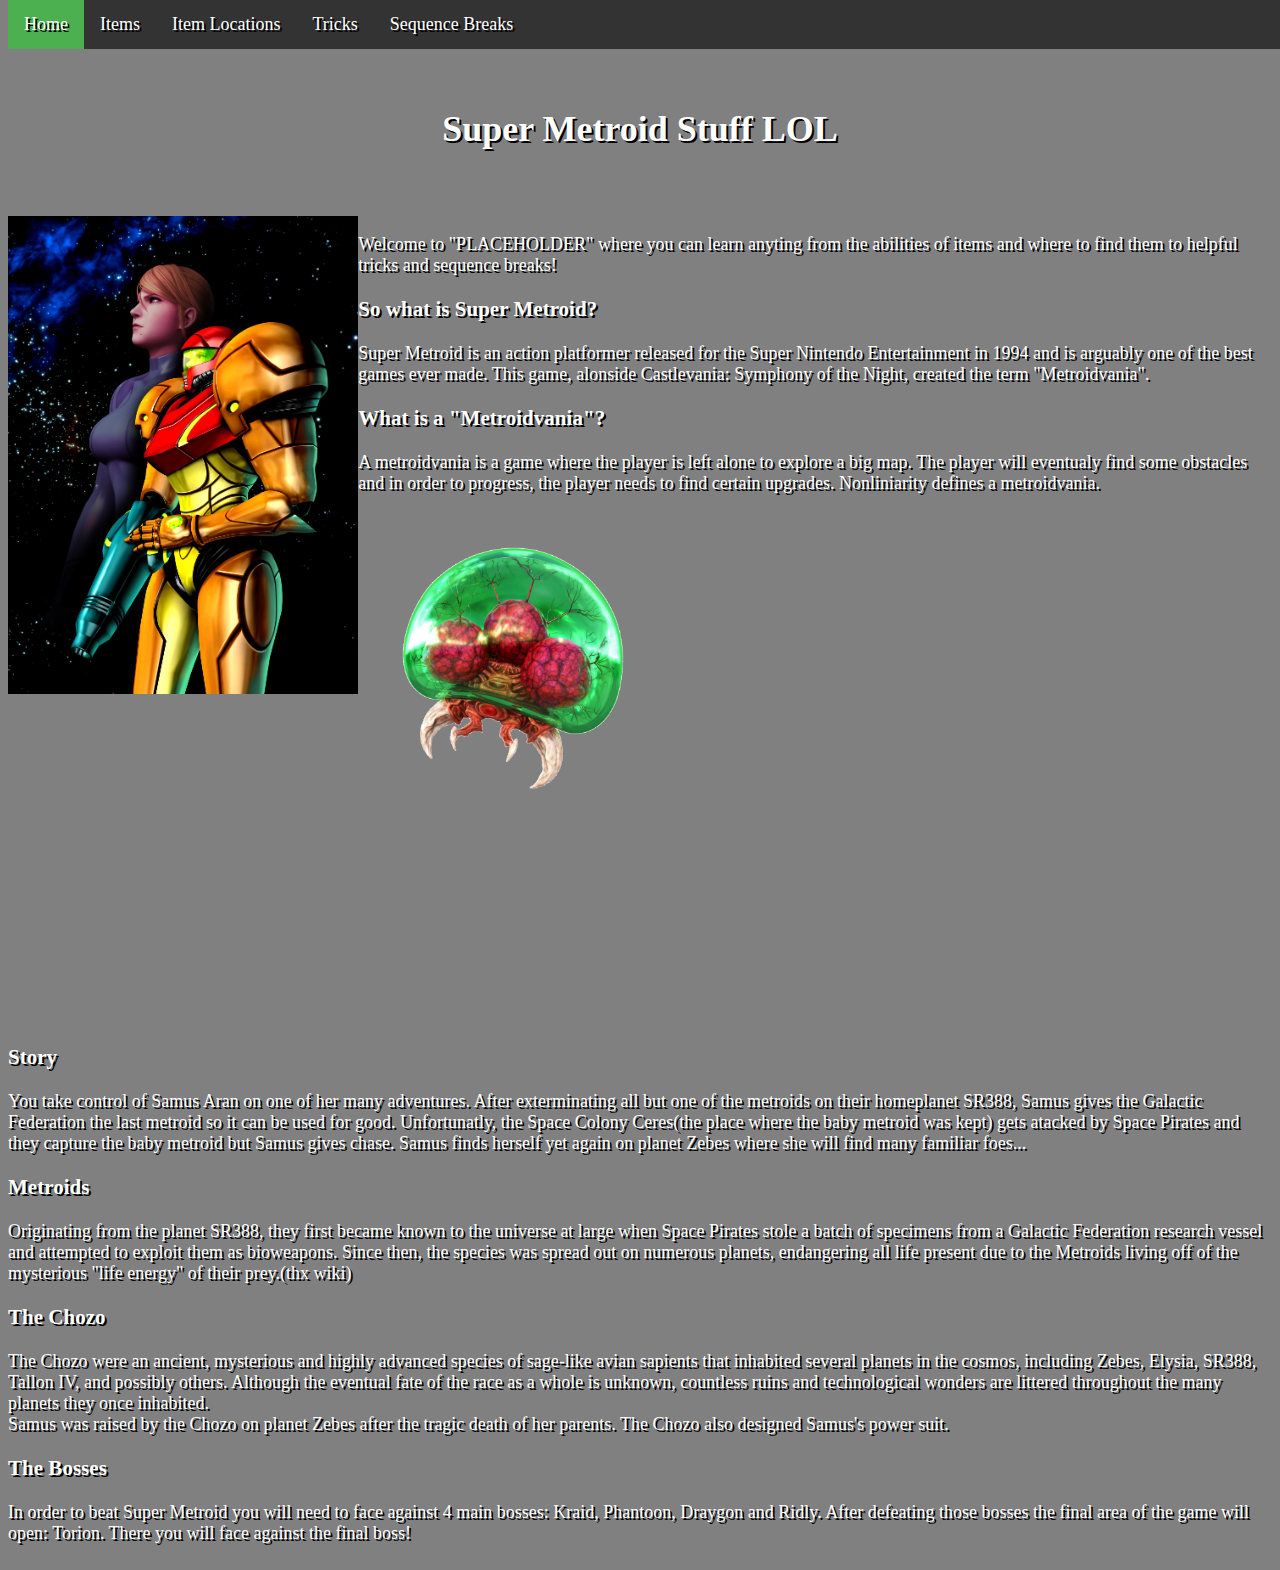
<file: index.html>
<!DOCTYPE html>
<html lang="en">
	<head>
		<link rel="stylesheet" href="styles.css">
		<ul>
			<li><a class="active" href="index.html">Home</a></li>
			<li><a href="items.html">Items</a></li>
			<li><a href="#locations">Item Locations</a></li>
			<li><a href="#tricks">Tricks</a></li>
			<li><a href="#sequence_breaks">Sequence Breaks</a></li>
		</ul> 
	</head>
	<body>
		
		<h1><br><br>Super Metroid Stuff LOL
			<br>
			<br>
		</h1>
		
		<div class="parent">
			
			<img src="samuspic.png" id="samuspic" width="423px" height="586px" class="div1">
			
			<div class="div2"> 
				<div>
					<p>Welcome to "PLACEHOLDER" where you can learn anyting from the abilities of items and where to find them to helpful tricks and sequence breaks!</p>
				</div>
				<h3>So what is Super Metroid?</h2>
				<p>Super Metroid is an action platformer released for the Super Nintendo Entertainment in 1994 and is arguably one of the best games ever made. This game, alonside Castlevania: Symphony of the Night, created the term "Metroidvania".</p>
				<h3>What is a "Metroidvania"?</h3>
				<p>A metroidvania is a game where the player is left alone to explore a big map. The player will eventualy find some obstacles and in order to progress, the player needs to find certain upgrades. Nonliniarity defines a metroidvania. </p>
				<img src="metroid.png" width="300px" height="300px" id="metroidpic"></a>
			</div>
			<div class="div3">
				<h3>Story</h3>
				<p>You take control of Samus Aran on one of her many adventures. After exterminating all but one of the metroids on their homeplanet SR388, Samus gives the Galactic Federation the last metroid so it can be used for good. Unfortunatly, the Space Colony Ceres(the place where the baby metroid was kept) gets atacked by Space Pirates and they capture the baby metroid but Samus gives chase. Samus finds herself yet again on planet Zebes where she will find many familiar foes...</p>
				<h3>Metroids</h3>
				<p>Originating from the planet SR388, they first became known to the universe at large when Space Pirates stole a batch of specimens from a Galactic Federation research vessel and attempted to exploit them as bioweapons. Since then, the species was spread out on numerous planets, endangering all life present due to the Metroids living off of the mysterious "life energy" of their prey.(thx wiki)</p>
				<h3>The Chozo</h3>
				<p>The Chozo were an ancient, mysterious and highly advanced species of sage-like avian sapients that inhabited several planets in the cosmos, including Zebes, Elysia, SR388, Tallon IV, and possibly others. Although the eventual fate of the race as a whole is unknown, countless ruins and technological wonders are littered throughout the many planets they once inhabited.<br>Samus was raised by the Chozo on planet Zebes after the tragic death of her parents. The Chozo also designed Samus's power suit.
				<h3>The Bosses</h3>
				<p>In order to beat Super Metroid you will need to face against 4 main bosses: Kraid, Phantoon, Draygon and Ridly. After defeating those bosses the final area of the game will open: Torion. There you will face against the final boss!</p> 
			</div>
		</div> 
		
	</body>
</html>
</file>
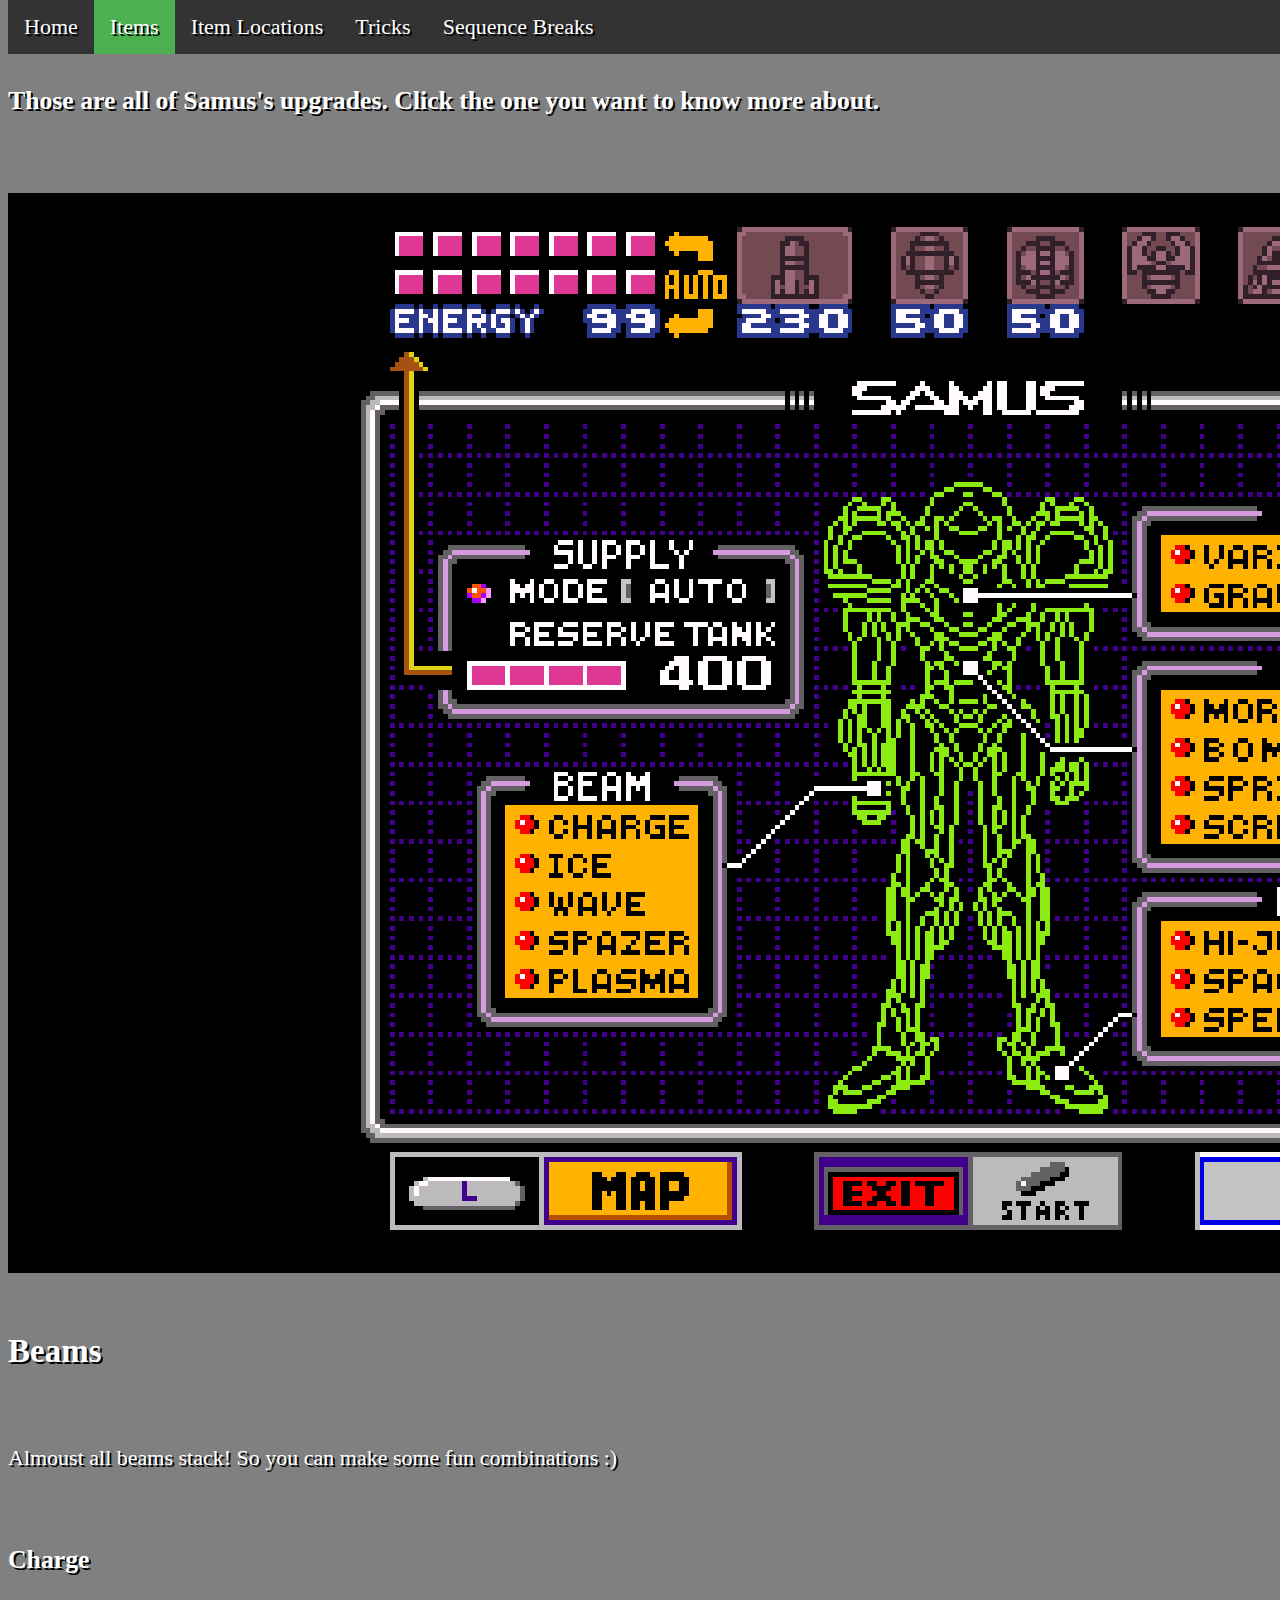
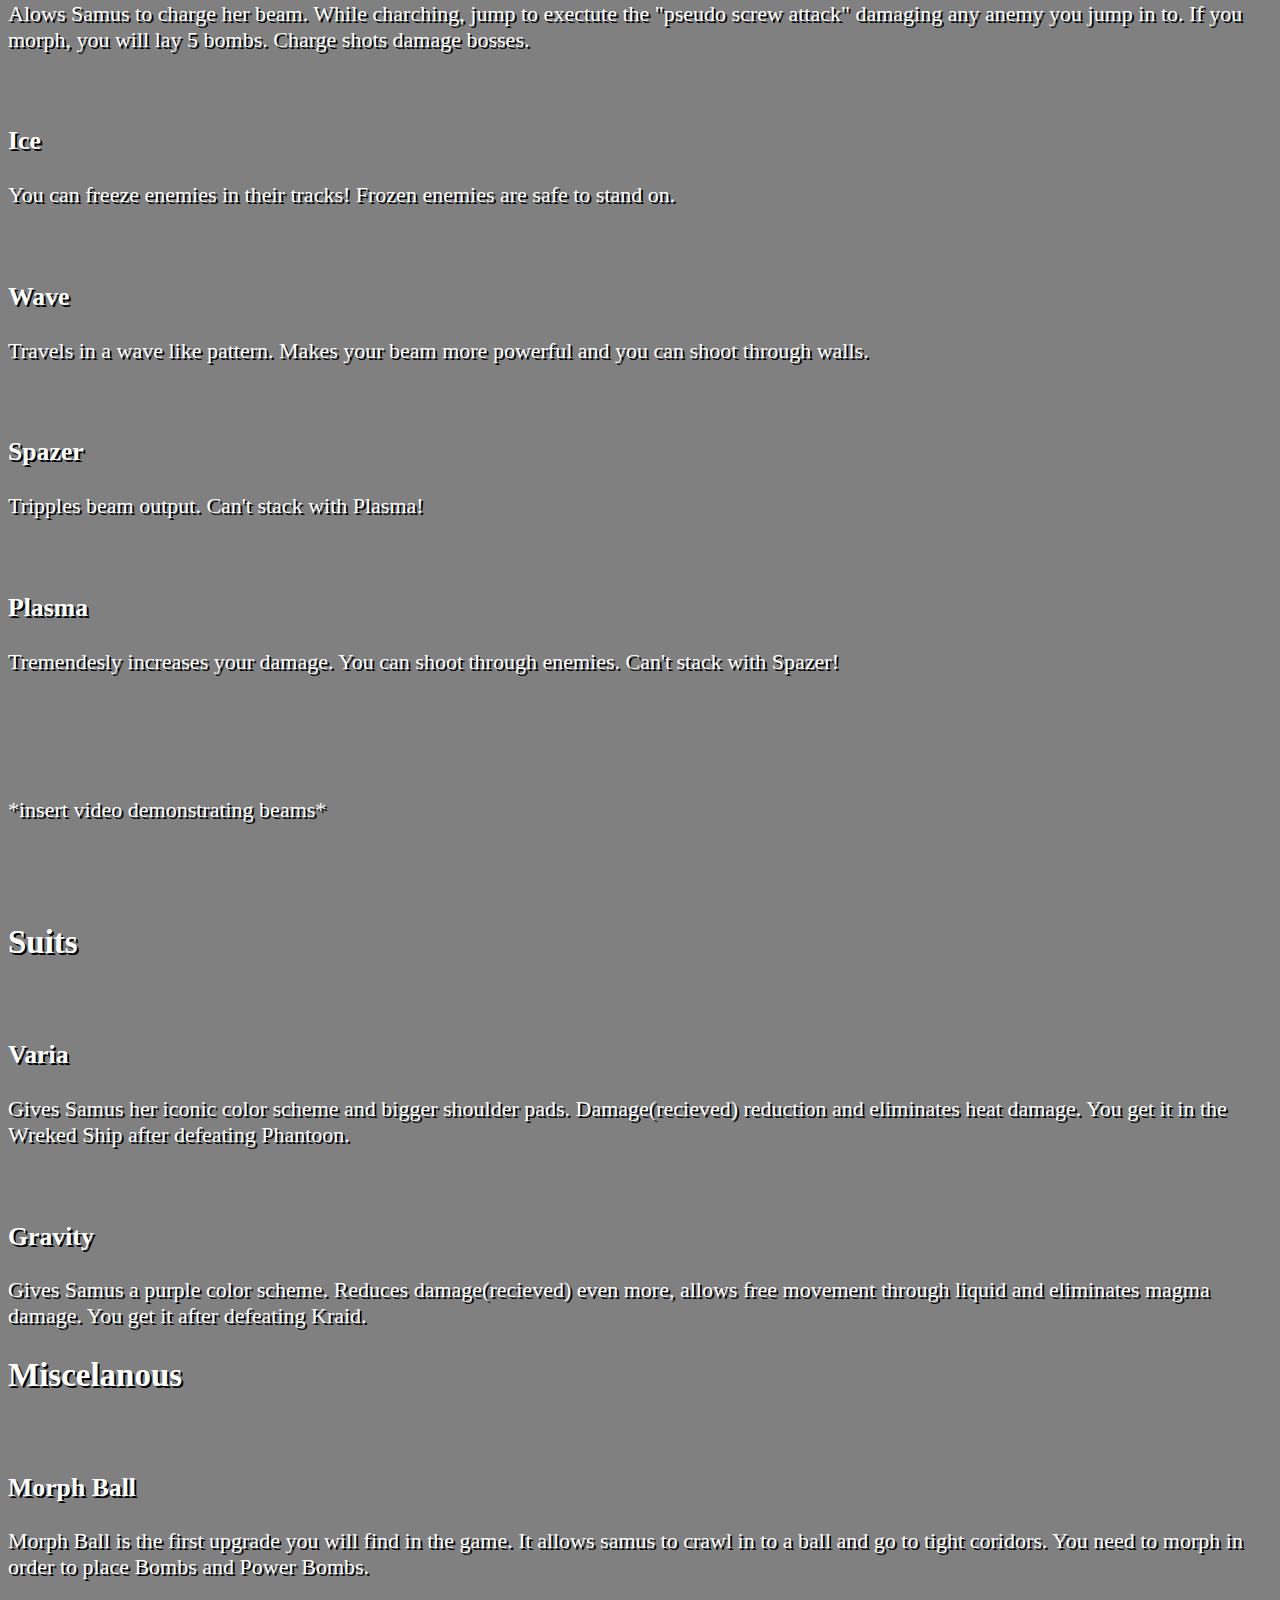
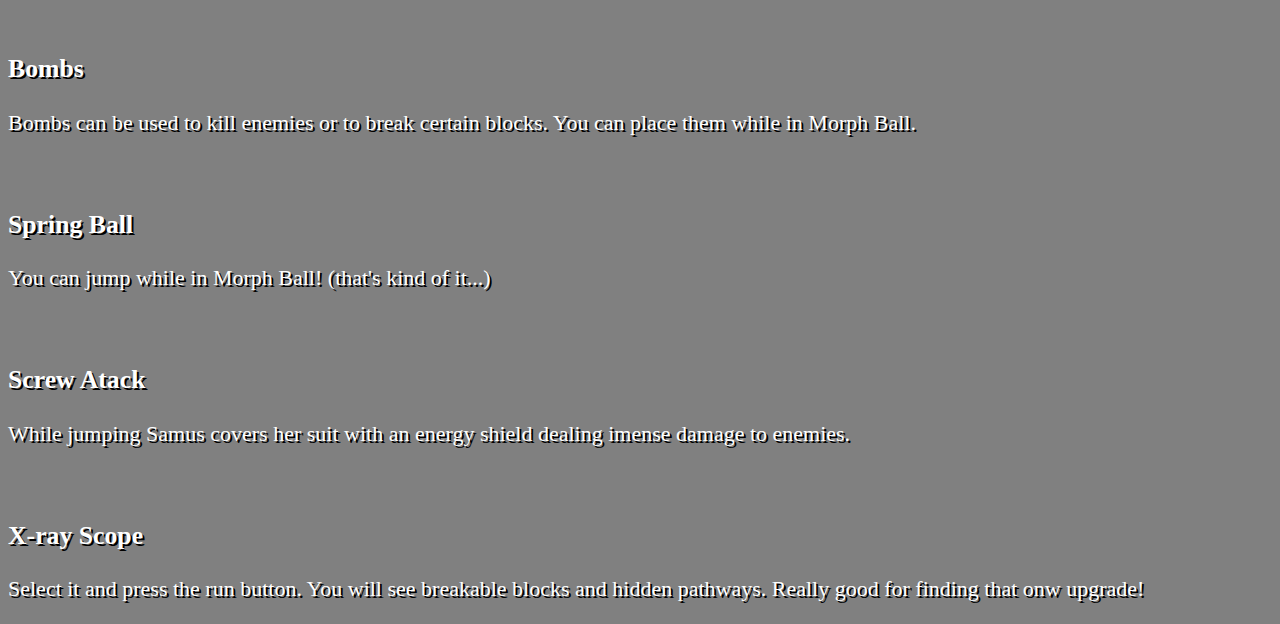
<file: items.html>
<!DOCTYPE html>
<html lang="en">
	<head>
		<link rel="stylesheet" href="style_items.css">
		<ul>
			<li><a href="index.html">Home</a></li>
			<li><a class="active" href="items.html">Items</a></li>
			<li><a href="#locations">Item Locations</a></li>
			<li><a href="#tricks">Tricks</a></li>
			<li><a href="#sequence_breaks">Sequence Breaks</a></li>
		</ul>
	</head>
	<body>
		<br><br>
		<h3>Those are all of Samus's upgrades. Click the one you want to know more about.</h3><br><br>
		<img src="all_items.png" id="all_items_pic" usemap="#items">
		
		<map name="items" id="item_map">
			<area shape="rect" coords="1153,342,1499,382" href="#varia">
		</map>
		<br>
		<h2>Beams</h2>
		<br>
		<p>Almoust all beams stack! So you can make some fun combinations :)</p>
		<br>
		<div>
			<h3>Charge</h3>
			<p>Alows Samus to charge her beam. While charching, jump to exectute the "pseudo screw attack" damaging any anemy you jump in to. If you morph, you will lay 5 bombs. Charge shots damage bosses.</p><br>
		</div>
		<div>
			<h3>Ice</h3>
			<p>You can freeze enemies in their tracks! Frozen enemies are safe to stand on.</p><br>
		</div>
		<div>
			<h3>Wave</h3>
			<p>Travels in a wave like pattern. Makes your beam more powerful and you can shoot through walls.</p><br>
		</div>
		<div>
			<h3>Spazer</h3>
			<p>Tripples beam output. Can't stack with Plasma!</p><br>
		</div>
		<div>
			<h3>Plasma</h3>
			<p>Tremendesly increases your damage. You can shoot through enemies. Can't stack with Spazer!</p><br>
		</div>
		<br><br><p>*insert video demonstrating beams*</p><br><br>
		
		<h2>Suits</h2><br>
		<div>
			<h3 id="varia">Varia</h3>
			<p>Gives Samus her iconic color scheme and bigger shoulder pads. Damage(recieved) reduction and eliminates heat damage. You get it in the Wreked Ship after defeating Phantoon.</p><br>
		</div>
		<div>
			<h3>Gravity</h3>
			<p>Gives Samus a purple color scheme. Reduces damage(recieved) even more, allows free movement through liquid and eliminates magma damage. You get it after defeating Kraid.</p>
		</div>
		<h2>Miscelanous</h2>
		<br>
		<div>
			<h3>Morph Ball</h3>
			<p>Morph Ball is the first upgrade you will find in the game. It allows samus to crawl in to a ball and go to tight coridors. You need to morph in order to place Bombs and Power Bombs.</p><br>
		</div>
		<div>
			<h3>Bombs</h3>
			<p>Bombs can be used to kill enemies or to break certain blocks. You can place them while in Morph Ball.</p><br>
		</div>
		<div>
			<h3>Spring Ball</h3>
			<p>You can jump while in Morph Ball! (that's kind of it...)</p><br>
		</div>
		<div>
			<h3>Screw Atack</h3>
			<p>While jumping Samus covers her suit with an energy shield dealing imense damage to enemies.</p><br>
		</div>
		<div>
			<h3>X-ray Scope</h3>
			<p>Select it and press the run button. You will see breakable blocks and hidden pathways. Really good for finding that onw upgrade!</p>
		</div>
		
		
	</body>
</html>
</file>
<file: styles.css>
h1{
	text-align: center;
}

body{
	background-color: gray;
	color: white;
	text-shadow: 2px 2px black;
	font-family: "Georgia";
	font-size: 18px;
}

ul {
  list-style-type: none;
  margin: 0;
  padding: 0;
  overflow: hidden;
  background-color: #333;
  position: fixed;
  top: 0;
  width: 100%;
  z-index: 3;
}

li {
  float: left;
}

li a {
  display: block;
  color: white;
  text-align: center;
  padding: 14px 16px;
  text-decoration: none;
}

li a:hover {
  background-color: #111;
}

.active {
  background-color: #4CAF50;
}

#samuspic{
	max-width: 100%;
	height: auto;
}

#all_items_pic{
	max-width: 90%;
	height: auto;
}

.parent {
display: grid;
grid-template-columns: 1fr 0.15fr repeat(3, 1fr);
grid-template-rows: repeat(5, 1fr);
grid-column-gap: 0px;
grid-row-gap: 0px;
}

.div1 { grid-area: 1 / 1 / 4 / 3; }
.div2 { grid-area: 1 / 3 / 4 / 6; }
.div3 { grid-area: 4 / 1 / 6 / 6; }
</file>
<file: style_items.css>
h1{
	text-align: center;
}

body{
	background-color: gray;
	color: white;
	text-shadow: 2px 2px black;
	font-family: "Georgia";
	font-size: 22px;
}

ul {
  list-style-type: none;
  margin: 0;
  padding: 0;
  overflow: hidden;
  background-color: #333;
  position: fixed;
  top: 0;
  width: 100%;
  z-index: 3;
}

li {
  float: left;
}

li a {
  display: block;
  color: white;
  text-align: center;
  padding: 14px 16px;
  text-decoration: none;
}

li a:hover {
  background-color: #111;
}

.active {
  background-color: #4CAF50;
}
</file>
